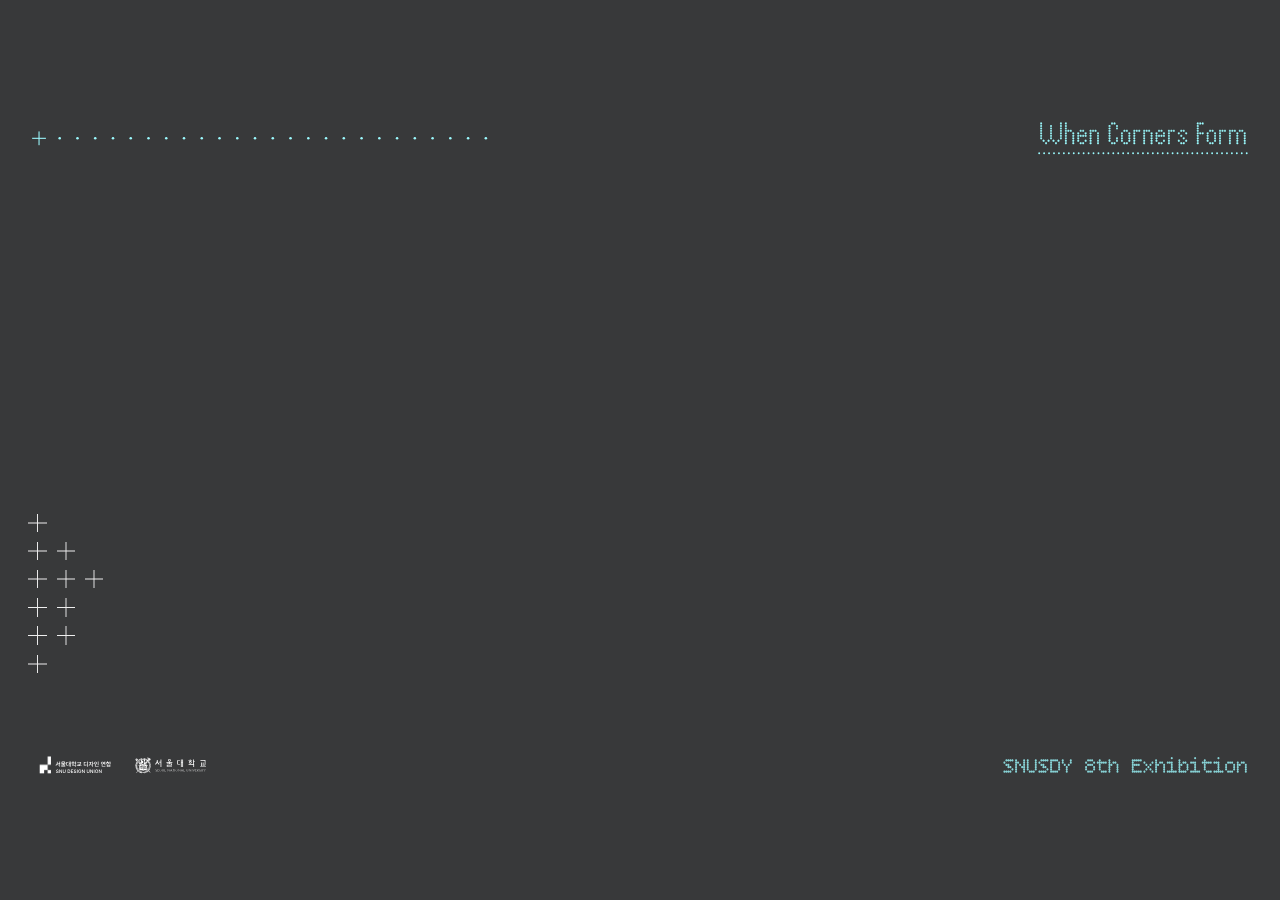
<file: newbox-screen/index.html>
<!doctype html>
<html lang="ko">
  <head>
    <meta charset="UTF-8" />
    <meta name="viewport" content="width=device-width, initial-scale=1.0" />
    <meta name="theme-color" content="#38393a" />
    <title>When Corners Form - Moving Poster</title>
    <link rel="stylesheet" href="./styles.css" />
  </head>
  <body>
    <main class="poster-shell" aria-label="When Corners Form moving poster">
      <section id="poster-stage" class="poster-stage" aria-label="Animated 44 by 20 cell grid">
    <img class="background-layer" src="./Background.svg?v=20260817b" alt="" aria-hidden="true" />
        <div id="cells-layer" class="cells-layer" aria-hidden="true"></div>
        <div id="dots-layer" class="dots-layer" aria-hidden="true"></div>
      </section>
    </main>

    <script src="./script.js"></script>
  </body>
</html>
</file>
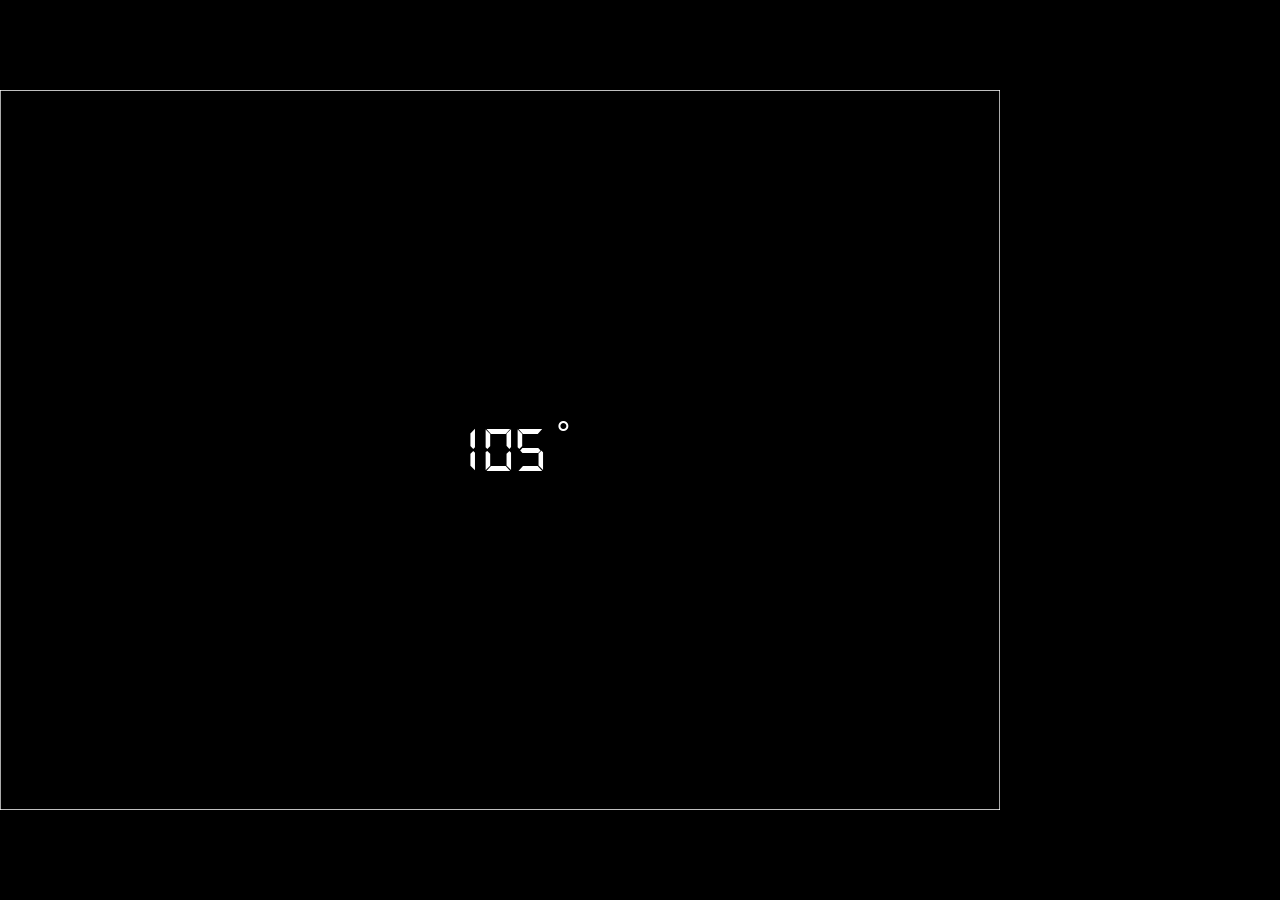
<file: Theta/scenario-6.html>
<!doctype html>
<html lang="ko">
  <head>
    <meta charset="UTF-8" />
    <meta name="viewport" content="width=device-width, initial-scale=1.0" />
    <title>시나리오 6 — 놀이터와 자동차</title>
    <link rel="stylesheet" href="./scenario-6.css" />
    <script src="./scenario-6.js" defer></script>
  </head>
  <body>
    <main class="scenario6-page" aria-label="시나리오 6: 놀이터와 자동차">
      <div class="scenario6-stage">
        <section class="scenario6-frame">
          <div class="scenario6-intro" aria-hidden="true">
            <span class="scenario6-count"><span data-scenario6-count>0</span><span class="scenario6-degree">°</span></span>
          </div>

          <article class="scenario6-story" aria-label="놀이터와 자동차 이야기">
            <div class="scenario6-sequence scenario6-sequence--first" aria-live="polite"></div>
            <div class="scenario6-sequence scenario6-sequence--second" aria-live="polite"></div>
            <button class="scenario6-back" type="button" aria-label="시나리오에서 돌아가기">
              <img src="./components/Scenario_Back-Default.svg" alt="돌아가기" draggable="false" />
            </button>
          </article>
        </section>
      </div>
    </main>
  </body>
</html>
</file>
<file: newbox-screen/styles.css>
:root {
  color-scheme: dark;
  background: #38393a;
}

* {
  box-sizing: border-box;
}

html,
body {
  width: 100%;
  min-width: 0;
  min-height: 0;
  margin: 0;
  overflow: hidden;
  background: #38393a;
}

body {
  min-height: 100vh;
  min-height: 100svh;
}

.poster-shell {
  display: grid;
  width: 100vw;
  height: 100vh;
  height: 100svh;
  place-items: center;
  overflow: hidden;
  background: #38393a;
}

/*
 * The artwork itself always keeps its 16:9 proportion. On other aspect ratios
 * the surrounding area uses the same background colour, so the fixed corners
 * are never cropped or stretched.
 */
.poster-stage {
  position: relative;
  width: min(100vw, 177.7777778vh);
  width: min(100vw, 177.7777778svh);
  height: min(100vh, 56.25vw);
  height: min(100svh, 56.25vw);
  overflow: hidden;
  isolation: isolate;
  background: #38393a;
}

.background-layer,
.cells-layer,
.dots-layer {
  position: absolute;
  inset: 0;
  width: 100%;
  height: 100%;
}

.background-layer {
  z-index: 0;
  display: block;
  user-select: none;
}

.cells-layer {
  z-index: 1;
  pointer-events: none;
}

.dots-layer {
  z-index: 2;
  pointer-events: none;
}

.cell,
.dot {
  position: absolute;
  display: block;
  max-width: none;
  user-select: none;
  opacity: 0;
}

.cell {
  transform: translateZ(0);
}

.cell.is-visible,
.dots-layer.is-visible .dot {
  opacity: 1;
}

@media (prefers-reduced-motion: reduce) {
  .cell,
  .dot {
    transition: none;
  }
}
</file>
<file: Theta/scenario-6.css>
@font-face {
  font-family: "DS-Digital";
  src: url("./font/DS-DIGI.TTF") format("truetype");
  font-style: normal;
  font-weight: 400;
  font-display: swap;
}

@font-face {
  font-family: "Pretendard";
  src: url("./font/PretendardVariable.ttf") format("truetype");
  font-style: normal;
  font-weight: 45 920;
  font-display: swap;
}

:root {
  color-scheme: dark;
  background: #000;
  font-family: "Pretendard", sans-serif;
}

* { box-sizing: border-box; }

html,
body,
.scenario6-page {
  width: 100%;
  min-width: 0;
  height: 100%;
  min-height: 0;
  margin: 0;
}

body {
  overflow: hidden;
  background: #000;
  color: #fff;
  -webkit-tap-highlight-color: transparent;
}

button { font: inherit; }

.scenario6-page {
  position: relative;
  overflow: hidden;
  background: #000;
}

/* Scenario 6 occupies the 1500px-wide map area. The remaining 420px stays
   empty in this standalone build, matching the eventual Build-06 overlay slot. */
.scenario6-stage {
  --scenario6-scale: 1;
  position: absolute;
  top: 50%;
  left: 50%;
  width: 1920px;
  height: 1080px;
  background: #000;
  transform: translate(-50%, -50%) scale(var(--scenario6-scale));
  transform-origin: center;
}

.scenario6-frame {
  position: absolute;
  top: 0;
  left: 0;
  width: 1500px;
  height: 1080px;
  overflow: hidden;
  background: #000;
  box-shadow: inset 0 0 0 1px #fff;
}

.scenario6-intro,
.scenario6-story {
  position: absolute;
  inset: 0;
}

.scenario6-intro {
  z-index: 2;
  pointer-events: none;
  opacity: 1;
  transition: opacity 420ms cubic-bezier(.22, .72, .18, 1);
}

.scenario6-page.is-story-ready .scenario6-intro { opacity: 0; }

/* S6_Intro uses the supplied DS-Digital face. Keep the degree in the same
   face so 1–3 digit values retain the Figma-style mechanical alignment. */
.scenario6-count {
  position: absolute;
  top: 489px;
  left: 50%;
  display: flex;
  align-items: flex-start;
  justify-content: center;
  min-width: 260px;
  color: #fff;
  font-family: "DS-Digital", monospace;
  font-size: 100px;
  font-weight: 400;
  line-height: 100px;
  letter-spacing: 0;
  transform: translateX(-50%);
  white-space: nowrap;
}

.scenario6-count [data-scenario6-count] {
  display: block;
  min-width: 180px;
  text-align: right;
  font-variant-numeric: tabular-nums;
}

.scenario6-degree {
  display: block;
  margin: 4px 0 0 10px;
  font-size: 48px;
  line-height: 48px;
}

.scenario6-story { z-index: 1; }

.scenario6-sequence {
  position: absolute;
  inset: 0;
  pointer-events: none;
}

.scenario6-sequence--first {
  opacity: 0;
  transition: opacity 450ms cubic-bezier(.22, .72, .18, 1);
}

.scenario6-page.is-story-ready .scenario6-sequence--first { opacity: 1; }

.scenario6-sequence--second {
  opacity: 0;
  transition: opacity 450ms cubic-bezier(.22, .72, .18, 1);
}

.scenario6-page.is-second-phase .scenario6-sequence--first {
  opacity: 0;
  transition: opacity 450ms cubic-bezier(.42, 0, .58, 1);
}

.scenario6-page.is-second-phase .scenario6-sequence--second { opacity: 1; }

.scenario6-frame-art,
.scenario6-reveal-art {
  position: absolute;
  inset: 0;
  display: block;
  width: 1500px;
  height: 1080px;
  max-width: none;
}

.scenario6-reveal-art {
  opacity: 0;
  clip-path: inset(var(--line-top) 0 calc(1080px - var(--line-bottom)) 0);
  transition: opacity 840ms cubic-bezier(.22, .72, .18, 1);
}

.scenario6-reveal-art.is-visible { opacity: 1; }

.scenario6-back {
  position: absolute;
  z-index: 3;
  top: 965px;
  left: 1185px;
  width: 129px;
  height: 65px;
  padding: 0;
  overflow: hidden;
  border: 0;
  background: transparent;
  cursor: pointer;
  opacity: 0;
  transform: translateY(5px);
  pointer-events: none;
  transition: opacity 420ms cubic-bezier(.22, .72, .18, 1), transform 420ms cubic-bezier(.22, .72, .18, 1);
}

.scenario6-back img {
  display: block;
  width: 129px;
  height: 65px;
}

.scenario6-back.is-visible {
  opacity: 1;
  transform: translateY(0);
  pointer-events: auto;
}

.scenario6-back:focus-visible {
  outline: 1px solid rgba(255, 255, 255, .9);
  outline-offset: -1px;
}

@media (prefers-reduced-motion: reduce) {
  .scenario6-intro,
  .scenario6-sequence,
  .scenario6-reveal-art,
  .scenario6-back {
    transition-duration: 1ms;
  }
}
</file>
